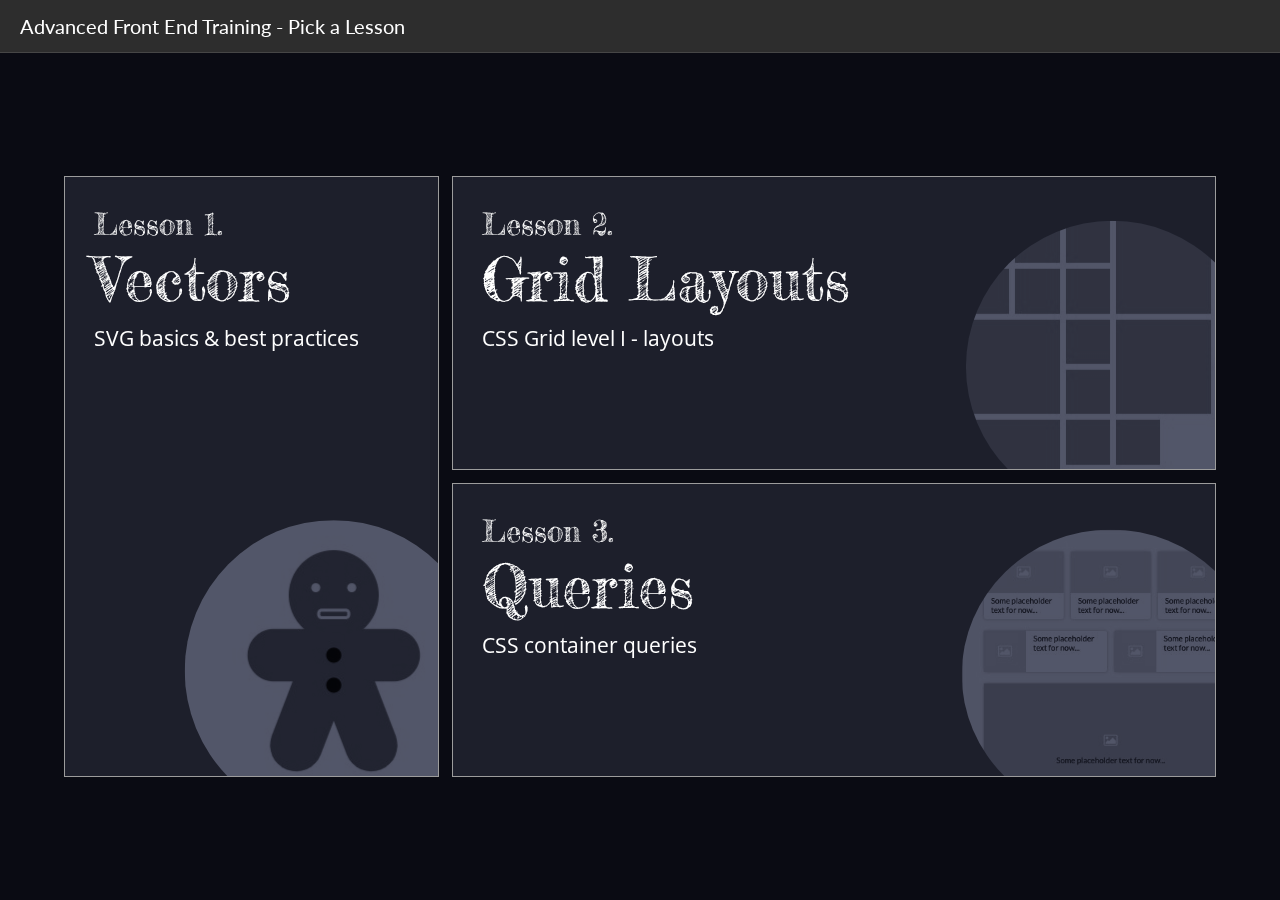
<file: index.html>
<!DOCTYPE html>
<html lang="en">

<head>
    <meta charset="UTF-8">
    <meta http-equiv="X-UA-Compatible" content="IE=edge">
    <meta name="viewport" content="width=device-width, initial-scale=1.0">
    <title>Advanced Front End Training</title>
    <link rel="stylesheet" href="./styles/styles.css">
    <link rel="preconnect" href="https://fonts.googleapis.com">
    <link rel="preconnect" href="https://fonts.gstatic.com" crossorigin>
    <link rel="preconnect" href="https://fonts.googleapis.com">
    <link rel="preconnect" href="https://fonts.gstatic.com" crossorigin>
    <link
        href="https://fonts.googleapis.com/css2?family=Fredericka+the+Great&family=Lato:ital,wght@0,700;1,400&family=Open+Sans:wght@300&display=swap"
        rel="stylesheet">
</head>

<body>
    <h1>Advanced Front End Training - Pick a Lesson</h1>

    <ul class="main-nav">
        <li>
            <a href="./Lesson1/index.html">
                <div class="text-container">
                    <h2>Vectors</h2>
                    <h3>SVG basics & best practices</h3>
                </div>
                <img src="/Lesson1/images/001.jpg" alt="" srcset="">
            </a>
        </li>
        <li>
            <a href="./Lesson2/index.html">
                <div class="text-container">
                    <h2>Grid Layouts</h2>
                    <h3>CSS Grid level I - layouts</h3>
                </div>
                <img src="/Lesson2/images/010.jpg" alt="" srcset="">
            </a>
        </li>
        <li>
            <a href="./Lesson3/index.html">
                <div class="text-container">
                    <h2>Queries</h2>
                    <h3>CSS container queries</h3>
                </div>
                <img src="/Lesson3/images/004.jpg" alt="" srcset="">
            </a>
        </li>
    </ul>

</body>

</html>
</file>
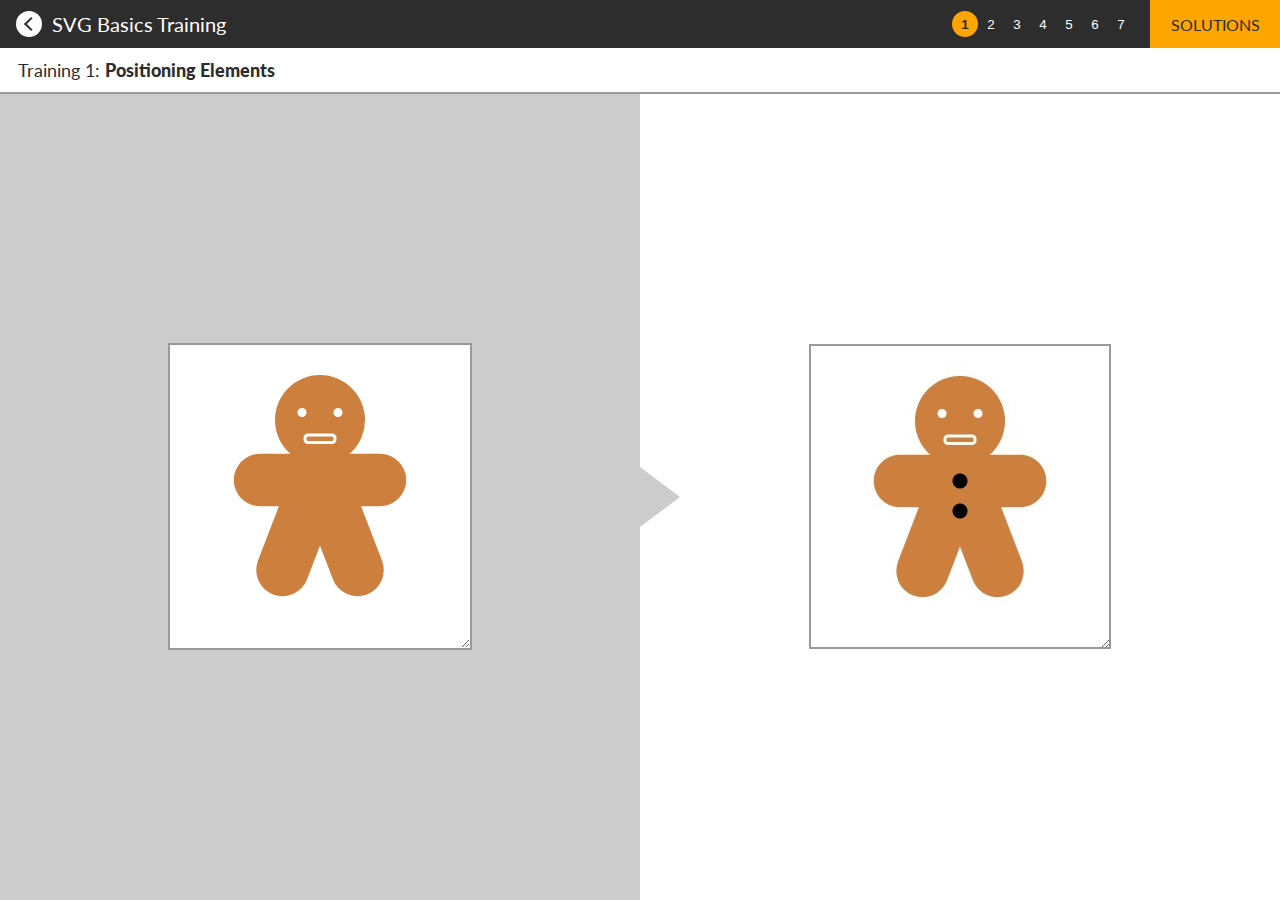
<file: Lesson1/index.html>
<!DOCTYPE html>
<html lang="en">

<head>
    <meta charset="UTF-8">
    <meta http-equiv="X-UA-Compatible" content="IE=edge">
    <meta name="viewport" content="width=device-width, initial-scale=1.0">
    <title>SVG Basics Training</title>
    <link rel="stylesheet" href="../styles/base_styles.css">
    <link rel="stylesheet" href="styles/base_styles.css">
    <link rel="stylesheet" href="styles/training_styles.css">
    <link
        href="https://fonts.googleapis.com/css2?family=Lato:wght@300;400;900&family=EB+Garamond:wght@400;500;600&display=swap"
        rel="stylesheet">
</head>

<body>

    <header class="main-header">

        <a class="btn-back" href="/"></a>

        <h1>SVG Basics Training</h1>

        <nav class="main-nav"></nav>
        <a class="btn-solutions" href="../Solutions/Lesson1/index.html">Solutions</a>
    </header>

    <main class="scroller main-content">

        <div class="training-container">
            <h2>Positioning Elements</h2>

            <div class="training-el">
                <svg class="gingerbread" viewBox="-100 -100 200 200">
                    <g id="gingerbread">
                        <circle class="body" cx="0" cy="-50" r="30" />

                        <circle class="eye" cx="-12" cy="-55" r="3" />
                        <circle class="eye" cx="12" cy="-55" r="3" />
                        <rect class="mouth" x="-10" y="-40" width="20" height="5" rx="2" />

                        <line class="limb" x1="-40" y1="-10" x2="40" y2="-10" />
                        <line class="limb" x1="-25" y1="50" x2="0" y2="-15" />
                        <line class="limb" x1="25" y1="50" x2="0" y2="-15" />

                    </g>
                </svg>
            </div>

            <img src="./images/001.jpg" alt="">
        </div>

        <div class="training-container">
            <h2>Viewbox</h2>

            <div class="training-el">
                <svg class="gingerbread" viewBox="-100 -100 200 200">
                    <use href="#gingerbread" />
                </svg>
            </div>

            <img src="./images/002.jpg" alt="">
        </div>

        <div class="training-container">
            <h2>PreserveAspectRatio</h2>

            <div class="training-el">
                <svg class="gingerbread" preserveAspectRatio="none" viewBox="-100 -100 200 200">
                    <use href="#gingerbread" />
                </svg>
            </div>

            <img src="./images/003.jpg" alt="">
        </div>

        <div class="training-container">
            <h2>SVG Transform</h2>

            <div class="training-el">
                <svg class="gingerbread" viewBox="-100 -100 200 200">
                    <g id="gingerbread">
                        <circle class="body" cx="0" cy="-50" r="30" />

                        <circle class="eye" cx="-12" cy="-55" r="3" />
                        <circle class="eye" cx="12" cy="-55" r="3" />


                        <rect class="mouth" x="-10" y="-40" width="20" height="5" rx="2" />

                        <line class="limb" x1="-40" y1="-10" x2="40" y2="-10" />
                        <line data-limb class="limb" x1="-25" y1="50" x2="0" y2="-15" />
                        <line class="limb" x1="25" y1="50" x2="0" y2="-15" />

                        <circle class="button" cx="0" cy="-10" r="5" />
                        <circle class="button" cx="0" cy="10" r="5" />

                    </g>
                </svg>
            </div>

            <img src="./images/004.jpg" alt="">
        </div>

        <div class="training-container">
            <h2>Animate Path</h2>

            <div class="training-el">
                <svg class="gingerbread" viewBox="0 0 650 600">
                    <path data-spiral
                        d="m600 275c-4.223 79.009-39.281 151.851-96.707 203.293-54.96 49.233-127.807 76.046-203.293 71.707-70.41-4.047-137.692-35.317-185.616-89.384-44.63-50.352-68.7326-116.88-64.384-185.616 4.0685-64.307 33.0541-125.052 82.062-167.938 45.775-40.0565 105.987-61.4196 167.938-57.062 57.424 4.0391 111.918 30.2252 150.26 74.74 35.4 41.099 54.118 94.972 49.74 150.26-4.044 51.078-27.785 99.125-67.417 132.583-36.566 30.868-84.14 46.803-132.583 42.417-44.456-4.025-86.165-25.142-114.905-60.095-26.331-32.023-39.492-73.305-35.095-114.905 4.011-37.945 22.578-73.277 52.773-97.227 27.447-21.77 62.422-32.19 97.227-27.773 31.535 4.002 60.456 20.086 79.55 45.45 17.382 23.093 24.853 51.814 20.45 79.55-4.05 25.514-17.888 47.849-38.128 61.872-18.49 12.81-40.904 17.569-61.872 13.128-18.977-4.019-34.965-15.285-44.194-30.806-8.271-13.91-10.308-30.03-5.806-44.194 4.021-12.65 12.835-22.208 23.483-26.517 9.49-3.839 19.372-3.026 26.517 1.517 6.417 4.081 9.515 10.507 8.839 16.161-0.634 5.305-4.481 8.839-8.839 8.839"
                        fill="none" stroke="#999" stroke-width="2" />
                </svg>
            </div>

            <img src="./images/005.jpg" alt="">
        </div>

        <div class="training-container">
            <h2>Motion Allong Path</h2>

            <div class="training-el">
                <svg class="gingerbread" viewBox="0 0 650 600">
                    <path id="spiral"
                        d="m600 275c-4.223 79.009-39.281 151.851-96.707 203.293-54.96 49.233-127.807 76.046-203.293 71.707-70.41-4.047-137.692-35.317-185.616-89.384-44.63-50.352-68.7326-116.88-64.384-185.616 4.0685-64.307 33.0541-125.052 82.062-167.938 45.775-40.0565 105.987-61.4196 167.938-57.062 57.424 4.0391 111.918 30.2252 150.26 74.74 35.4 41.099 54.118 94.972 49.74 150.26-4.044 51.078-27.785 99.125-67.417 132.583-36.566 30.868-84.14 46.803-132.583 42.417-44.456-4.025-86.165-25.142-114.905-60.095-26.331-32.023-39.492-73.305-35.095-114.905 4.011-37.945 22.578-73.277 52.773-97.227 27.447-21.77 62.422-32.19 97.227-27.773 31.535 4.002 60.456 20.086 79.55 45.45 17.382 23.093 24.853 51.814 20.45 79.55-4.05 25.514-17.888 47.849-38.128 61.872-18.49 12.81-40.904 17.569-61.872 13.128-18.977-4.019-34.965-15.285-44.194-30.806-8.271-13.91-10.308-30.03-5.806-44.194 4.021-12.65 12.835-22.208 23.483-26.517 9.49-3.839 19.372-3.026 26.517 1.517 6.417 4.081 9.515 10.507 8.839 16.161-0.634 5.305-4.481 8.839-8.839 8.839"
                        fill="none" stroke="#999" stroke-width="2" />
                    <use href="#gingerbread" data-ginger="1" />
                    <use href="#gingerbread" data-ginger="2" />
                    <use href="#gingerbread" data-ginger="3" />
                </svg>
            </div>

            <img src="./images/006.jpg" alt="">
        </div>

        <div class="training-container">
            <h2>SVG Morph</h2>

            <div class="training-el">
                <svg viewBox="0 0 194.6 185.1">
                    <polygon id="shape" fill="#cd803d"
                        points="97.3,0 127.4,60.9 194.6,70.7 145.9,118.1 157.4,185.1 97.3,153.5 37.2,185.1 48.6,118.1 0,70.7 67.2,60.9">
                    </polygon>
                    <polygon id="shape" fill="#cd803d" style="mix-blend-mode: multiply; opacity: 0.6;"
                        points="110,58.2 147.3,0 192.1,29 141.7,105.1 118.7,139.8 88.8,185.1 46.1,156.5 0,125 23.5,86.6 71.1,116.7">
                    </polygon>
                </svg>
            </div>

            <img src="./images/007.jpg" alt="">
        </div>

    </main>

    <script src="../scripts/main.js"></script>

</body>

</html>
</file>
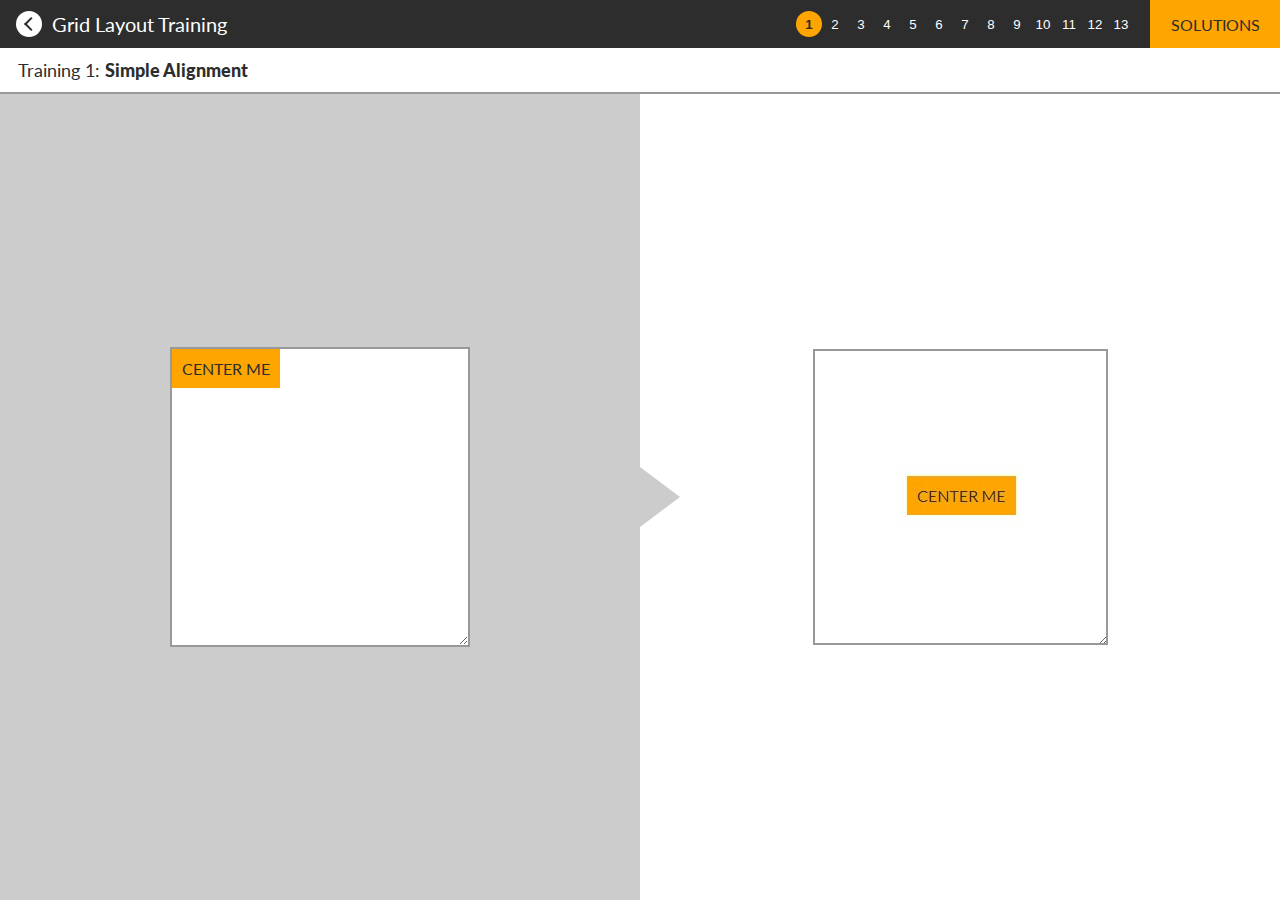
<file: Lesson2/index.html>
<!DOCTYPE html>
<html lang="en">

<head>
    <meta charset="UTF-8">
    <meta http-equiv="X-UA-Compatible" content="IE=edge">
    <meta name="viewport" content="width=device-width, initial-scale=1.0">
    <title>Grid Layout Training</title>
    <link rel="stylesheet" href="../styles/base_styles.css">
    <link rel="stylesheet" href="./styles/base_styles.css">
    <link rel="stylesheet" href="styles/training_styles.css">
    <link
        href="https://fonts.googleapis.com/css2?family=Lato:wght@300;400;900&family=EB+Garamond:wght@400;500;600&display=swap"
        rel="stylesheet">
</head>

<body>

    <header class="main-header">

        <a class="btn-back" href="/"></a>

        <h1>Grid Layout Training</h1>

        <nav class="main-nav"></nav>
        <a class="btn-solutions" href="../Solutions/Lesson2/index.html">Solutions</a>

    </header>

    <main class="scroller main-content">

        <div class="training-container">
            <h2>Simple Alignment</h2>

            <div class="training-el">
                <span>center me</span>
            </div>

            <img src="./images/001.jpg" alt="">
        </div>

        <div class="training-container">
            <h2>Horizontal 1D</h2>

            <div class="training-el">
                <span>1</span>
                <span>2</span>
                <span>3</span>
            </div>

            <img src="./images/003.jpg" alt="">
        </div>

        <div class="training-container">
            <h2>Vertical 1D</h2>

            <div class="training-el">
                <header>Header</header>
                <main>Main</main>
                <footer>Footer</footer>
            </div>

            <img src="./images/004.jpg" alt="">
        </div>

        <div class="training-container">
            <h2>Overlays</h2>

            <div class="training-el">
                <span>1</span>
                <span>2</span>
                <span>3</span>
            </div>

            <img src="./images/002.jpg" alt="">
        </div>

        <div class="training-container">
            <h2>Masonry Horizontal</h2>

            <div class="training-el masonry horizontal">
                <span></span>
                <span></span>
                <span></span>
                <span></span>
                <span></span>
                <span></span>
                <span></span>
                <span></span>
                <span></span>
                <span></span>
            </div>

            <img src="./images/005.jpg" alt="">
        </div>

        <div class="training-container">
            <h2>Masonry Vertical</h2>

            <div class="training-el masonry vertical">
                <span></span>
                <span></span>
                <span></span>
                <span></span>
                <span></span>
                <span></span>
                <span></span>
                <span></span>
                <span></span>
                <span></span>
            </div>

            <img src="./images/006.jpg" alt="">
        </div>

        <div class="training-container">
            <h2>2D - Template Areas</h2>

            <div class="training-el">
                <header>Header</header>
                <aside>Aside</aside>
                <main>Main</main>
                <footer>Footer</footer>
            </div>

            <img src="./images/007.jpg" alt="">
        </div>

        <div class="training-container">
            <h2>2D - Areas + Overlay</h2>

            <div class="training-el">
                <img src="./images/bg.jpg" alt="">
                <header>Header</header>
                <aside>Aside</aside>
                <main>Main</main>
                <footer>Footer</footer>
            </div>

            <img src="./images/008.jpg" alt="">
        </div>

        <div class="training-container">
            <h2>2D - Template Areas + Overlay</h2>

            <div class="training-el">
                <img src="./images/bg.jpg" alt="">
                <header>Header</header>
                <aside>Aside</aside>
                <main>Main</main>
                <footer>Footer</footer>
            </div>

            <img src="./images/009.jpg" alt="">
        </div>

        <div class="training-container">
            <h2>2D - Implicit Grid</h2>

            <div class="training-el">
                <span></span>
                <span></span>
                <span></span>
                <span></span>
                <span></span>
                <span></span>
                <span></span>
                <span></span>
                <span></span>
                <span></span>
                <span></span>
                <span></span>
                <span></span>
                <span></span>
                <span></span>
                <span></span>
                <span></span>
                <span></span>
            </div>

            <img src="./images/010.jpg" alt="">
        </div>


        <div class="training-container">
            <h2>Responsive template</h2>

            <div class="training-el main-layout">
                <header class="dark">Header
                    <small>(max-width 300px)</small>
                </header>
                <main class="dark">Main
                    <small>(max-width 300px)</small>
                </main>
                <section class="dark main-layout full">
                    <form>
                        <label>Form</label> <br>
                        <input type="email" name="" id=""> <br>
                        <small>(full width)</small>
                    </form>
                </section>
                <footer class="dark">Footer
                    <small>(max-width 300px)</small>
                </footer>
            </div>

            <img src="./images/011.jpg" alt="">
        </div>

        <div class="training-container">
            <h2>Fluid template</h2>

            <div class="training-el main-layout">
                <header class="dark">Header</header>
                <main class="dark">Main</main>
                <aside class="dark">
                    Aside <br>
                    <small class="small-text">
                        width: 1/3 <br>
                        min-width: 100px
                    </small>
                </aside>
                <footer class="dark">Footer</footer>
            </div>

            <img src="./images/012.jpg" alt="">
        </div>

        <div class="training-container">
            <h2>Bonus Training - subgrid table</h2>

            <div class="training-el table">
                <header>
                    <span>auto</span>
                    <span>auto</span>
                    <span>auto</span>
                </header>
                <main>
                    <div>
                        <span></span>
                        <span>some text</span>
                        <span></span>
                    </div>
                    <div>
                        <span>short</span>
                        <span></span>
                        <span></span>
                    </div>
                    <div>
                        <span></span>
                        <span></span>
                        <span>very long text</span>
                    </div>
                </main>
            </div>

            <img src="./images/013.jpg" alt="">
        </div>

    </main>

    <script src="../scripts/main.js"></script>

</body>

</html>
</file>
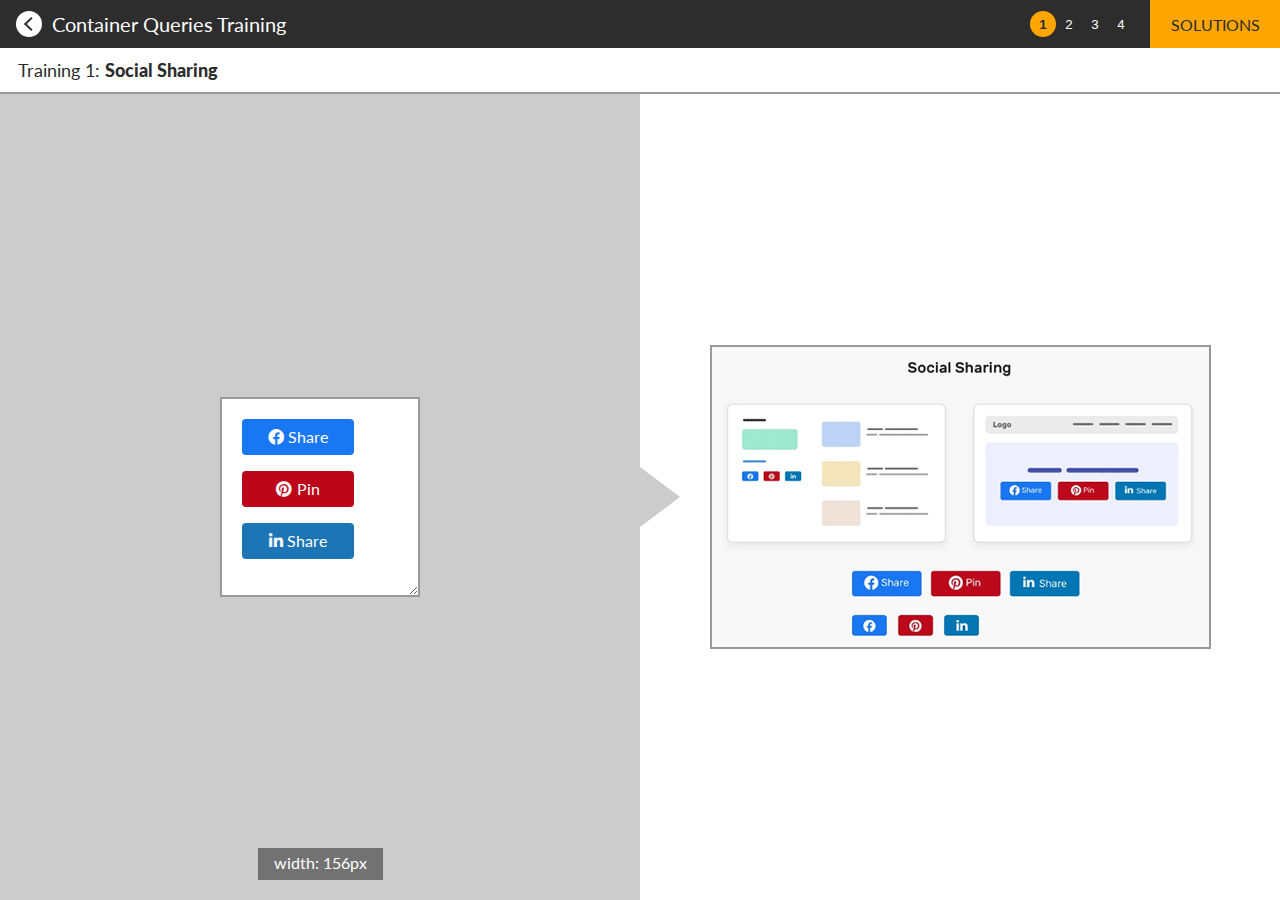
<file: Lesson3/index.html>
<!DOCTYPE html>
<html lang="en">

<head>
    <meta charset="UTF-8">
    <meta http-equiv="X-UA-Compatible" content="IE=edge">
    <meta name="viewport" content="width=device-width, initial-scale=1.0">
    <title>Container Queries Training</title>
    <link rel="stylesheet" href="../styles/base_styles.css">
    <link rel="stylesheet" href="./styles/base_styles.css">
    <link rel="stylesheet" href="styles/training_styles.css">
    <link
        href="https://fonts.googleapis.com/css2?family=Lato:wght@300;400;900&family=EB+Garamond:wght@400;500;600&display=swap"
        rel="stylesheet">
    <link rel="stylesheet" href="https://cdnjs.cloudflare.com/ajax/libs/font-awesome/4.7.0/css/font-awesome.min.css">
</head>

<body>

    <header class="main-header">

        <a class="btn-back" href="/"></a>

        <h1>Container Queries Training</h1>

        <nav class="main-nav"></nav>
        <a class="btn-solutions" href="../Solutions/Lesson3/index.html">Solutions</a>

    </header>

    <main class="scroller main-content">

        <div class="training-container t-social">
            <h2>Social Sharing</h2>

            <div class="training-el">
                <div class="container">
                    <span class="faa facebook"><span>Share</span></span>
                    <span class="faa pintrest"><span>Pin</span></span>
                    <span class="faa linkedin"><span>Share</span></span>
                </div>
            </div>

            <span class="width-label"></span>
            <img src="./images/001.jpg" alt="">
        </div>

        <div class="training-container t-pager">
            <h2>Pager</h2>

            <div class="training-el">
                <div class="container">
                    <div class="pager-container">
                        <button>Previous</button>
                        <span>1</span>
                        <span>2</span>
                        <span>3</span>
                        <span>4</span>
                        <span>5</span>
                        <span>6</span>
                        <button>Next</button>
                    </div>
                </div>
            </div>
            <span class="width-label"></span>
            <img src="./images/002.jpg" alt="">
        </div>

        <div class="training-container t-search">
            <h2>Search Input</h2>

            <div class="training-el">
                <div class="container">
                    <form class="t-search-container">
                        <i class="fa fa-search fa-flip-horizontal"></i>
                        <input type="search" name="" id="" placeholder="What are you looking for?" />
                        <button type="submit"><i
                                class="fa fa-search fa-flip-horizontal"></i><span>Search</span></button>
                    </form>
                </div>
            </div>
            <span class="width-label"></span>
            <img src="./images/003.jpg" alt="">
        </div>

        <div class="training-container t-grid">
            <h2>Grid Elements</h2>

            <div class="training-el">
                <div class="t-grid-container">

                    <div class="container">
                        <div class="card">
                            <div class="card-image fa fa-image"></div>
                            <p class="card-text">Some placeholder text for now...</p>
                        </div>
                    </div>

                    <div class="container">
                        <div class="card">
                            <div class="card-image fa fa-image"></div>
                            <p class="card-text">Some placeholder text for now...</p>
                        </div>
                    </div>

                    <div class="container">
                        <div class="card">
                            <div class="card-image fa fa-image"></div>
                            <p class="card-text">Some placeholder text for now...</p>
                        </div>
                    </div>

                    <div class="container">
                        <div class="card">
                            <div class="card-image fa fa-image"></div>
                            <p class="card-text">Some placeholder text for now...</p>
                        </div>
                    </div>

                    <div class="container">
                        <div class="card">
                            <div class="card-image fa fa-image"></div>
                            <p class="card-text">Some placeholder text for now...</p>
                        </div>
                    </div>

                    <div class="container">
                        <div class="card">
                            <div class="card-image fa fa-image"></div>
                            <p class="card-text">Some placeholder text for now...</p>
                        </div>
                    </div>

                </div>
            </div>
            <img src="./images/004.jpg" alt="">
        </div>

    </main>

    <script src="../scripts/main.js"></script>

</body>

</html>
</file>
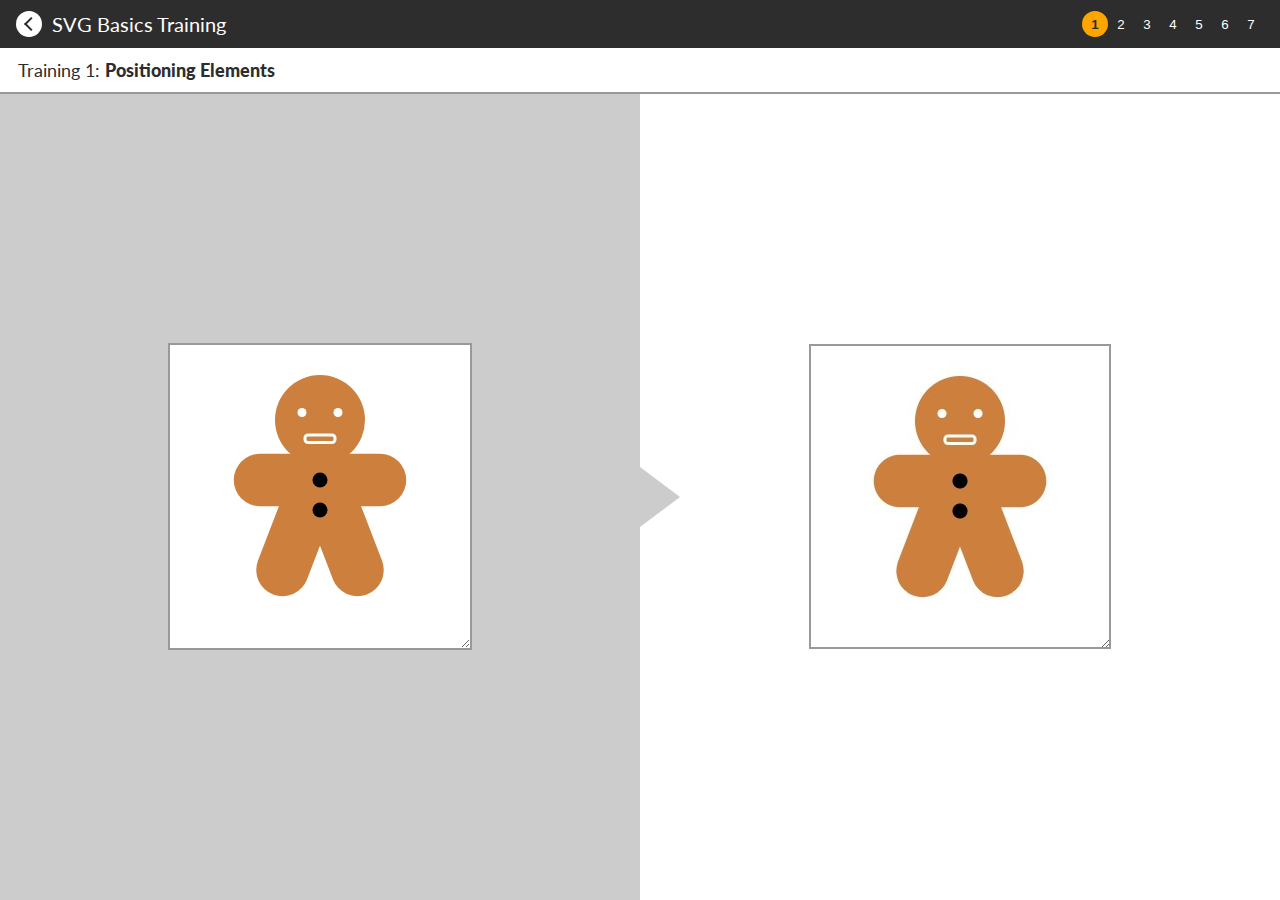
<file: Solutions/Lesson1/index.html>
<!DOCTYPE html>
<html lang="en">

<head>
    <meta charset="UTF-8">
    <meta http-equiv="X-UA-Compatible" content="IE=edge">
    <meta name="viewport" content="width=device-width, initial-scale=1.0">
    <title>SVG Basics Training</title>
    <link rel="stylesheet" href="../../styles/base_styles.css">
    <link rel="stylesheet" href="styles/base_styles.css">
    <link rel="stylesheet" href="styles/training_styles.css">
    <link
        href="https://fonts.googleapis.com/css2?family=Lato:wght@300;400;900&family=EB+Garamond:wght@400;500;600&display=swap"
        rel="stylesheet">
</head>

<body>

    <header class="main-header">

        <a class="btn-back" href="/"></a>

        <h1>SVG Basics Training</h1>

        <nav class="main-nav"></nav>

    </header>

    <main class="scroller main-content">

        <div class="training-container">
            <h2>Positioning Elements</h2>

            <div class="training-el">
                <svg class="gingerbread" viewBox="-100 -100 200 200">
                    <g id="gingerbread">
                        <circle class="body" cx="0" cy="-50" r="30" />

                        <circle class="eye" cx="-12" cy="-55" r="3" />
                        <circle class="eye" cx="12" cy="-55" r="3" />


                        <rect class="mouth" x="-10" y="-40" width="20" height="5" rx="2" />

                        <line class="limb" x1="-40" y1="-10" x2="40" y2="-10" />
                        <line class="limb" x1="-25" y1="50" x2="0" y2="-15" />
                        <line class="limb" x1="25" y1="50" x2="0" y2="-15" />

                        <circle class="button" cx="0" cy="-10" r="5" />
                        <circle class="button" cx="0" cy="10" r="5" />

                    </g>
                </svg>
            </div>

            <img src="./images/001.jpg" alt="">
        </div>

        <div class="training-container">
            <h2>Viewbox</h2>

            <div class="training-el">
                <svg class="gingerbread" viewBox="0 -100 100 100">
                    <use href="#gingerbread" />
                </svg>
            </div>

            <img src="./images/002.jpg" alt="">
        </div>

        <div class="training-container">
            <h2>PreserveAspectRatio</h2>

            <div class="training-el">
                <svg class="gingerbread" preserveAspectRatio="xMaxYMid slice" viewBox="-100 -100 200 200">
                    <use href="#gingerbread" />
                </svg>
            </div>

            <img src="./images/003.jpg" alt="">
        </div>

        <div class="training-container">
            <h2>SVG Transform</h2>

            <div class="training-el">
                <svg class="gingerbread" viewBox="-100 -100 200 200">
                    <g id="gingerbread">
                        <circle class="body" cx="0" cy="-50" r="30" />

                        <circle class="eye" cx="-12" cy="-55" r="3" />
                        <circle class="eye" cx="12" cy="-55" r="3" />


                        <rect class="mouth" x="-10" y="-40" width="20" height="5" rx="2" />

                        <line class="limb" x1="-40" y1="-10" x2="40" y2="-10" />
                        <line data-limb class="limb" x1="-25" y1="50" x2="0" y2="-15" />
                        <line class="limb" x1="25" y1="50" x2="0" y2="-15" />

                        <circle class="button" cx="0" cy="-10" r="5" />
                        <circle class="button" cx="0" cy="10" r="5" />

                    </g>
                </svg>
            </div>

            <img src="./images/004.jpg" alt="">
        </div>

        <div class="training-container">
            <h2>Animate Path</h2>

            <div class="training-el">
                <svg class="gingerbread" viewBox="0 0 650 600">
                    <path data-spiral
                        d="m600 275c-4.223 79.009-39.281 151.851-96.707 203.293-54.96 49.233-127.807 76.046-203.293 71.707-70.41-4.047-137.692-35.317-185.616-89.384-44.63-50.352-68.7326-116.88-64.384-185.616 4.0685-64.307 33.0541-125.052 82.062-167.938 45.775-40.0565 105.987-61.4196 167.938-57.062 57.424 4.0391 111.918 30.2252 150.26 74.74 35.4 41.099 54.118 94.972 49.74 150.26-4.044 51.078-27.785 99.125-67.417 132.583-36.566 30.868-84.14 46.803-132.583 42.417-44.456-4.025-86.165-25.142-114.905-60.095-26.331-32.023-39.492-73.305-35.095-114.905 4.011-37.945 22.578-73.277 52.773-97.227 27.447-21.77 62.422-32.19 97.227-27.773 31.535 4.002 60.456 20.086 79.55 45.45 17.382 23.093 24.853 51.814 20.45 79.55-4.05 25.514-17.888 47.849-38.128 61.872-18.49 12.81-40.904 17.569-61.872 13.128-18.977-4.019-34.965-15.285-44.194-30.806-8.271-13.91-10.308-30.03-5.806-44.194 4.021-12.65 12.835-22.208 23.483-26.517 9.49-3.839 19.372-3.026 26.517 1.517 6.417 4.081 9.515 10.507 8.839 16.161-0.634 5.305-4.481 8.839-8.839 8.839"
                        fill="none" stroke="#999" stroke-width="2" />
                </svg>
            </div>

            <img src="./images/005.jpg" alt="">
        </div>

        <div class="training-container">
            <h2>Motion Allong Path</h2>

            <div class="training-el">
                <svg class="gingerbread" viewBox="0 0 650 600">
                    <path id="spiral"
                        d="m600 275c-4.223 79.009-39.281 151.851-96.707 203.293-54.96 49.233-127.807 76.046-203.293 71.707-70.41-4.047-137.692-35.317-185.616-89.384-44.63-50.352-68.7326-116.88-64.384-185.616 4.0685-64.307 33.0541-125.052 82.062-167.938 45.775-40.0565 105.987-61.4196 167.938-57.062 57.424 4.0391 111.918 30.2252 150.26 74.74 35.4 41.099 54.118 94.972 49.74 150.26-4.044 51.078-27.785 99.125-67.417 132.583-36.566 30.868-84.14 46.803-132.583 42.417-44.456-4.025-86.165-25.142-114.905-60.095-26.331-32.023-39.492-73.305-35.095-114.905 4.011-37.945 22.578-73.277 52.773-97.227 27.447-21.77 62.422-32.19 97.227-27.773 31.535 4.002 60.456 20.086 79.55 45.45 17.382 23.093 24.853 51.814 20.45 79.55-4.05 25.514-17.888 47.849-38.128 61.872-18.49 12.81-40.904 17.569-61.872 13.128-18.977-4.019-34.965-15.285-44.194-30.806-8.271-13.91-10.308-30.03-5.806-44.194 4.021-12.65 12.835-22.208 23.483-26.517 9.49-3.839 19.372-3.026 26.517 1.517 6.417 4.081 9.515 10.507 8.839 16.161-0.634 5.305-4.481 8.839-8.839 8.839"
                        fill="none" stroke="#999" stroke-width="2" />
                    <use href="#gingerbread" data-ginger="1" />
                    <use href="#gingerbread" data-ginger="2" />
                    <use href="#gingerbread" data-ginger="3" />
                </svg>
            </div>

            <img src="./images/006.jpg" alt="">
        </div>

        <div class="training-container">
            <h2>SVG Morph</h2>

            <div class="training-el">
                <svg viewBox="0 0 194.6 185.1">
                    <polygon id="shape" fill="#cd803d"
                        points="97.3,0 127.4,60.9 194.6,70.7 145.9,118.1 157.4,185.1 97.3,153.5 37.2,185.1 48.6,118.1 0,70.7 67.2,60.9">
                        <animate begin="shape.mouseenter" fill="freeze" attributeName="points" dur="500ms"
                            to="110,58.2 147.3,0 192.1,29 141.7,105.1 118.7,139.8 88.8,185.1 46.1,156.5 0,125 23.5,86.6 71.1,116.7" />
                        <animate begin="shape.mouseleave" fill="freeze" attributeName="points" dur="500ms"
                            to="97.3,0 127.4,60.9 194.6,70.7 145.9,118.1 157.4,185.1 97.3,153.5 37.2,185.1 48.6,118.1 0,70.7 67.2,60.9" />
                    </polygon>
                </svg>
            </div>

            <img src="./images/007.jpg" alt="">
        </div>

    </main>

    <script src="../../scripts/main.js"></script>

</body>

</html>
</file>
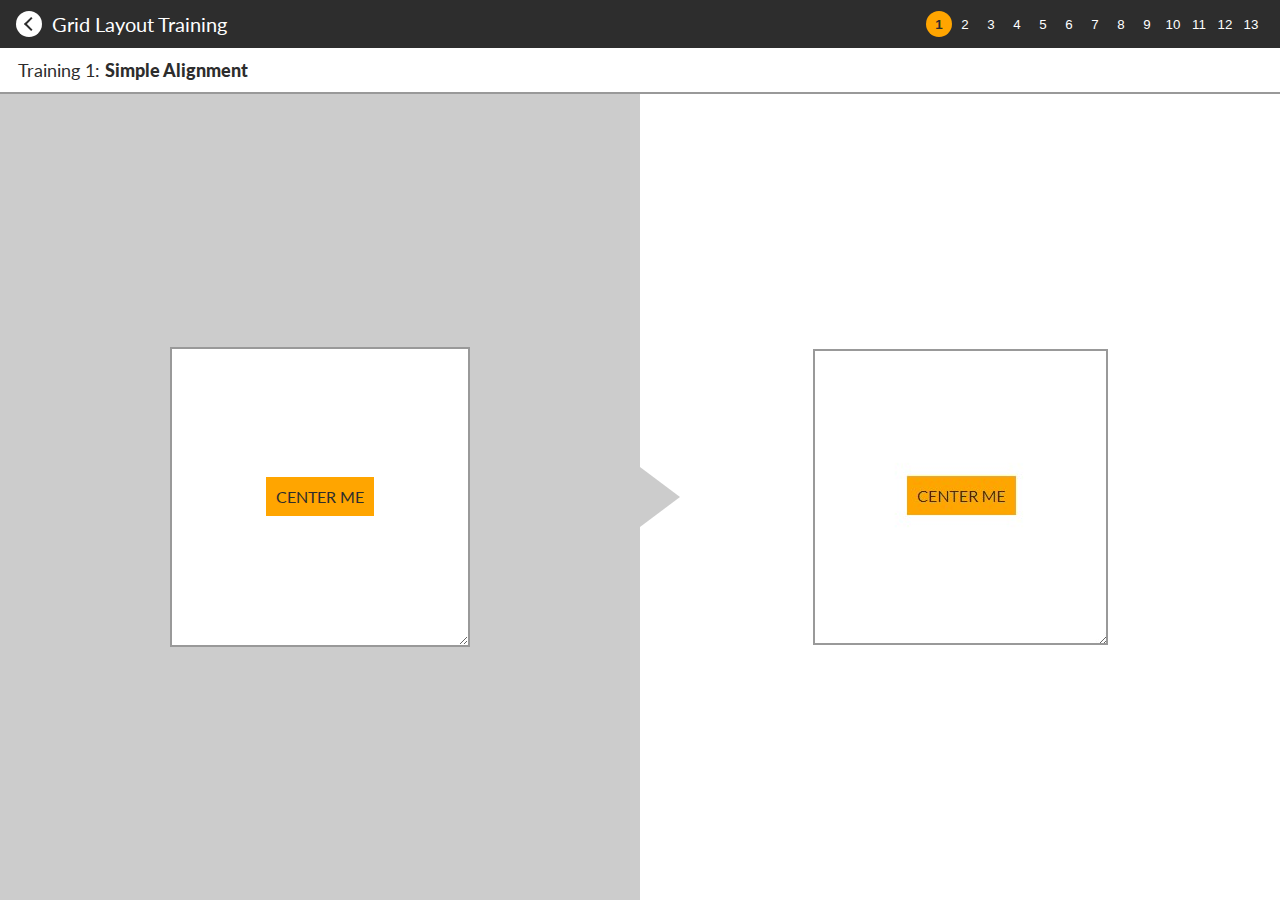
<file: Solutions/Lesson2/index.html>
<!DOCTYPE html>
<html lang="en">

<head>
    <meta charset="UTF-8">
    <meta http-equiv="X-UA-Compatible" content="IE=edge">
    <meta name="viewport" content="width=device-width, initial-scale=1.0">
    <title>Grid Layout Training</title>
    <link rel="stylesheet" href="../../styles/base_styles.css">
    <link rel="stylesheet" href="./styles/base_styles.css">
    <link rel="stylesheet" href="./styles/training_styles.css">
    <link
        href="https://fonts.googleapis.com/css2?family=Lato:wght@300;400;900&family=EB+Garamond:wght@400;500;600&display=swap"
        rel="stylesheet">
</head>

<body>

    <header class="main-header">

        <a class="btn-back" href="/"></a>

        <h1>Grid Layout Training</h1>

        <nav class="main-nav"></nav>

    </header>

    <main class="scroller main-content">

        <div class="training-container">
            <h2>Simple Alignment</h2>

            <div class="training-el">
                <span>center me</span>
            </div>

            <img src="./images/001.jpg" alt="">
        </div>

        <div class="training-container">
            <h2>Horizontal 1D</h2>

            <div class="training-el">
                <span>1</span>
                <span>2</span>
                <span>3</span>
            </div>

            <img src="./images/003.jpg" alt="">
        </div>

        <div class="training-container">
            <h2>Vertical 1D</h2>

            <div class="training-el">
                <header>Header</header>
                <main>Main</main>
                <footer>Footer</footer>
            </div>

            <img src="./images/004.jpg" alt="">
        </div>

        <div class="training-container">
            <h2>Overlays</h2>

            <div class="training-el">
                <span>1</span>
                <span>2</span>
                <span>3</span>
            </div>

            <img src="./images/002.jpg" alt="">
        </div>

        <div class="training-container">
            <h2>Masonry Horizontal</h2>

            <div class="training-el masonry horizontal">
                <span></span>
                <span></span>
                <span></span>
                <span></span>
                <span></span>
                <span></span>
                <span></span>
                <span></span>
                <span></span>
                <span></span>
            </div>

            <img src="./images/005.jpg" alt="">
        </div>

        <div class="training-container">
            <h2>Masonry Vertical</h2>

            <div class="training-el masonry vertical">
                <span></span>
                <span></span>
                <span></span>
                <span></span>
                <span></span>
                <span></span>
                <span></span>
                <span></span>
                <span></span>
                <span></span>
            </div>

            <img src="./images/006.jpg" alt="">
        </div>

        <div class="training-container">
            <h2>2D - Template Areas</h2>

            <div class="training-el">
                <header>Header</header>
                <aside>Aside</aside>
                <main>Main</main>
                <footer>Footer</footer>
            </div>

            <img src="./images/007.jpg" alt="">
        </div>

        <div class="training-container">
            <h2>2D - Areas + Overlay</h2>

            <div class="training-el">
                <img src="./images/bg.jpg" alt="">
                <header>Header</header>
                <aside>Aside</aside>
                <main>Main</main>
                <footer>Footer</footer>
            </div>

            <img src="./images/008.jpg" alt="">
        </div>

        <div class="training-container">
            <h2>2D - Template Areas + Overlay</h2>

            <div class="training-el">
                <img src="./images/bg.jpg" alt="">
                <header>Header</header>
                <aside>Aside</aside>
                <main>Main</main>
                <footer>Footer</footer>
            </div>

            <img src="./images/009.jpg" alt="">
        </div>

        <div class="training-container">
            <h2>2D - Implicit Grid</h2>

            <div class="training-el">
                <span></span>
                <span></span>
                <span></span>
                <span></span>
                <span></span>
                <span></span>
                <span></span>
                <span></span>
                <span></span>
                <span></span>
                <span></span>
                <span></span>
                <span></span>
                <span></span>
                <span></span>
                <span></span>
                <span></span>
                <span></span>
            </div>

            <img src="./images/010.jpg" alt="">
        </div>

        <div class="training-container">
            <h2>Responsive template</h2>

            <div class="training-el main-layout">
                <header class="dark">Header
                    <small>(max-width 300px)</small>
                </header>
                <main class="dark">Main
                    <small>(max-width 300px)</small>
                </main>
                <section class="dark main-layout full">
                    <form>
                        <label>Form</label> <br>
                        <input type="email" name="" id=""> <br>
                        <small>(full width)</small>
                    </form>
                </section>
                <footer class="dark">Footer
                    <small>(max-width 300px)</small>
                </footer>
            </div>

            <img src="./images/011.jpg" alt="">
        </div>

        <div class="training-container">
            <h2>Fluid template</h2>

            <div class="training-el main-layout">
                <header class="dark">Header</header>
                <main class="dark">Main</main>
                <aside class="dark">
                    Aside <br>
                    <small class="small-text">
                        width: 1/3 <br>
                        min-width: 100px
                    </small>
                </aside>
                <footer class="dark">Footer</footer>
            </div>

            <img src="./images/012.jpg" alt="">
        </div>

        <div class="training-container">
            <h2>Bonus Training - subgrid table</h2>

            <div class="training-el table">
                <header>
                    <span>auto</span>
                    <span>auto</span>
                    <span>auto</span>
                </header>
                <main>
                    <div>
                        <span></span>
                        <span>some text</span>
                        <span></span>
                    </div>
                    <div>
                        <span>short</span>
                        <span></span>
                        <span></span>
                    </div>
                    <div>
                        <span></span>
                        <span></span>
                        <span>very long text</span>
                    </div>
                </main>
            </div>

            <img src="./images/013.jpg" alt="">
        </div>

    </main>

    <script src="../../scripts/main.js"></script>

</body>

</html>
</file>
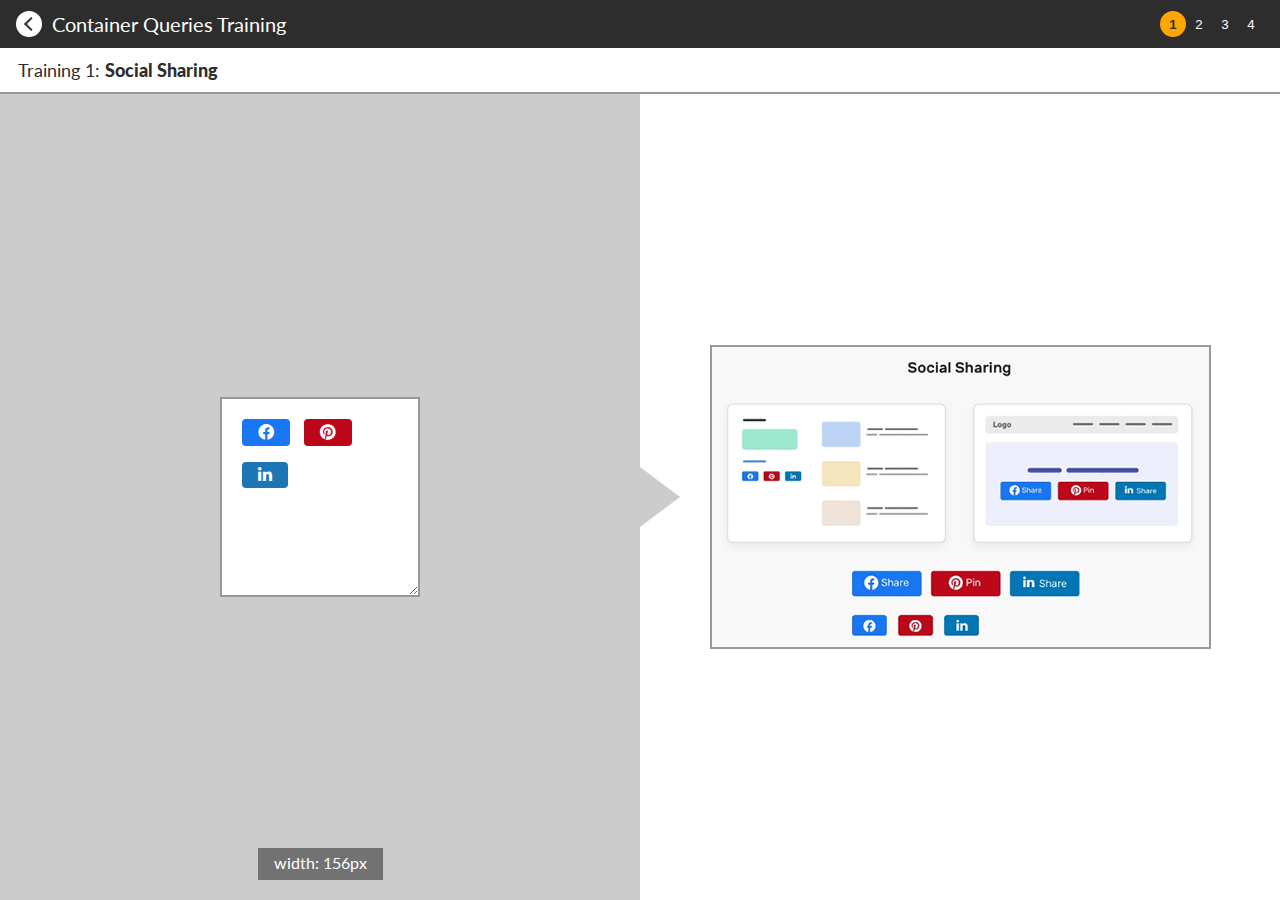
<file: Solutions/Lesson3/index.html>
<!DOCTYPE html>
<html lang="en">

<head>
    <meta charset="UTF-8">
    <meta http-equiv="X-UA-Compatible" content="IE=edge">
    <meta name="viewport" content="width=device-width, initial-scale=1.0">
    <title>Container Queries Training</title>
    <link rel="stylesheet" href="../../styles/base_styles.css">
    <link rel="stylesheet" href="./styles/base_styles.css">
    <link rel="stylesheet" href="styles/training_styles.css">
    <link
        href="https://fonts.googleapis.com/css2?family=Lato:wght@300;400;900&family=EB+Garamond:wght@400;500;600&display=swap"
        rel="stylesheet">
    <link rel="stylesheet" href="https://cdnjs.cloudflare.com/ajax/libs/font-awesome/4.7.0/css/font-awesome.min.css">
</head>

<body>

    <header class="main-header">

        <a class="btn-back" href="/"></a>

        <h1>Container Queries Training</h1>

        <nav class="main-nav"></nav>

    </header>

    <main class="scroller main-content">

        <div class="training-container t-social">
            <h2>Social Sharing</h2>

            <div class="training-el">
                <div class="container">
                    <span class="faa facebook"><span>Share</span></span>
                    <span class="faa pintrest"><span>Pin</span></span>
                    <span class="faa linkedin"><span>Share</span></span>
                </div>
            </div>

            <span class="width-label"></span>
            <img src="./images/001.jpg" alt="">
        </div>

        <div class="training-container t-pager">
            <h2>Pager</h2>

            <div class="training-el">
                <div class="container">
                    <div class="pager-container">
                        <button>Previous</button>
                        <span>1</span>
                        <span>2</span>
                        <span>3</span>
                        <span>4</span>
                        <span>5</span>
                        <span>6</span>
                        <button>Next</button>
                    </div>
                </div>
            </div>
            <span class="width-label"></span>
            <img src="./images/002.jpg" alt="">
        </div>

        <div class="training-container t-search">
            <h2>Search Input</h2>

            <div class="training-el">
                <div class="container">
                    <form class="t-search-container">
                        <i class="fa fa-search fa-flip-horizontal"></i>
                        <input type="search" name="" id="" placeholder="What are you looking for?" />
                        <button type="submit"><i
                                class="fa fa-search fa-flip-horizontal"></i><span>Search</span></button>
                    </form>
                </div>
            </div>
            <span class="width-label"></span>
            <img src="./images/003.jpg" alt="">
        </div>

        <div class="training-container t-grid">
            <h2>Grid Elements</h2>

            <div class="training-el">
                <div class="t-grid-container">

                    <div class="container">
                        <div class="card">
                            <div class="card-image fa fa-image"></div>
                            <p class="card-text">Some placeholder text for now...</p>
                        </div>
                    </div>

                    <div class="container">
                        <div class="card">
                            <div class="card-image fa fa-image"></div>
                            <p class="card-text">Some placeholder text for now...</p>
                        </div>
                    </div>

                    <div class="container">
                        <div class="card">
                            <div class="card-image fa fa-image"></div>
                            <p class="card-text">Some placeholder text for now...</p>
                        </div>
                    </div>

                    <div class="container">
                        <div class="card">
                            <div class="card-image fa fa-image"></div>
                            <p class="card-text">Some placeholder text for now...</p>
                        </div>
                    </div>

                    <div class="container">
                        <div class="card">
                            <div class="card-image fa fa-image"></div>
                            <p class="card-text">Some placeholder text for now...</p>
                        </div>
                    </div>

                    <div class="container">
                        <div class="card">
                            <div class="card-image fa fa-image"></div>
                            <p class="card-text">Some placeholder text for now...</p>
                        </div>
                    </div>

                </div>
            </div>
            <img src="./images/004.jpg" alt="">
        </div>

    </main>

    <script src="../../scripts/main.js"></script>

</body>

</html>
</file>
<file: styles/styles.css>
:root {
    --clr-6: #fff;
    --clr-5: #9c9c9c;
    --clr-4: #464646;
    --clr-3: #2f3455;
    --clr-2: #2d2d2d;
    --clr-1: #1d1f2b;
    --clr-base: #0a0b13;
}

body {
    display: grid;
    grid-template-rows: auto 1fr;
    height: 100vh;
    margin: 0;
    font-family: Lato, helvetica, arial, sans-serif;
    overflow: hidden;
    counter-reset: links;
    background-color: var(--clr-base);
    color: var(--clr-6);
}

h1 {
    background-color: var(--clr-2);
    padding: 0.7em 1em;
    margin: 0;
    font-weight: 400;
    font-size: 20px;
    border-block-end: 1px solid var(--clr-4);
}

.text-container {
    padding: 1.8rem;
}

h2 {
    z-index: 1;
    align-self: start;
    justify-self: stretch;
    margin: 0;
    font-family: 'Fredericka the Great', cursive;
    font-weight: 400;
    font-size: 60px;
}

h2::before {
    counter-increment: links;
    content: "Lesson " counter(links) ". ";
    display: block;
    font-size: 30px;
}

h3 {
    font-weight: 400;
    font-size: 21px;
    font-family: 'Open Sans', sans-serif;
    margin: 0.4em 0 0;
}

a {
    text-decoration: none;
    color: var(--clr-6);
}

.main-nav {
    display: grid;
    max-width: 1200px;
    width: 90%;
    max-height: 90%;
    gap: 1vw;
    grid-template-columns: repeat(3, 1fr);
    grid-template-rows: repeat(2, 1fr);
    align-self: center;
    justify-self: center;
    margin: 0;
    padding: 0;
    list-style-type: none;

    grid-template-areas:
        'L1 L2 L2'
        'L1 L3 L3';
}

.main-nav>* {
    border: 1px solid var(--clr-5);
    overflow: hidden;
}

.main-nav>*:nth-child(1) {
    grid-area: L1;
}

.main-nav>*:nth-child(2) {
    grid-area: L2;
}

.main-nav>*:nth-child(3) {
    grid-area: L3;
}

.main-nav a {
    display: grid;
    height: 100%;
    overflow: hidden;
    background-color: var(--clr-1);
}

.main-nav a:hover {
    background-color: var(--clr-3);
}

.main-nav a>* {
    grid-area: 1 / 1 / -1 / -1;
}

.main-nav img {
    align-self: end;
    justify-self: end;
    max-width: 298px;
    object-fit: contain;
    object-position: bottom right;
    overflow: hidden;
    mix-blend-mode: soft-light;
    filter: grayscale(1);
    border-radius: 50%;
    overflow: hidden;

    transform: translate(15%, 15%);
}
</file>
<file: styles/base_styles.css>
:root {
    --el-size: 300px;
    --clr-base: orange;
    --clr-base-light: #ffec00;
    --clr-light: #ccc;
    --clr-dark: #999;
    --clr-dark-2: #2d2d2d;
}

::selection {
    background-color: var(--clr-base-light);
    color: var(--clr-dark-2);
}

* {
    box-sizing: border-box;
}

body {
    display: flex;
    flex-direction: column;
    height: 100vh;
    margin: 0;
    overflow: hidden;
    font-family: Lato, helvetica, arial, sans-serif;
    color: var(--clr-dark-2);
    counter-reset: section;
}

h1 {
    margin: 0;
    font-size: 1.25rem;
    font-weight: 400;
    flex: 1;
}

.main-header {
    display: flex;
    justify-content: space-between;
    align-items: center;
    color: #fff;
    background-color: var(--clr-dark-2);
    padding: 0.7em 1em;
}

.main-header a.btn-solutions {
    display: flex;
    align-items: center;
    background-color: var(--clr-base);
    align-self: stretch;
    color: var(--clr-dark-2);
    padding: 0 20px;
    text-decoration: none;
    text-transform: uppercase;
    margin: -0.7em -1em -0.7em 1em;
    border-inline-start: 1px solid transparent;
}

.main-header a.btn-solutions:hover {
    border-inline-start: 1px solid #fff;
    background-color: var(--clr-dark-2);
    color: #fff;
}

.main-nav button {
    border-radius: 50%;
    border: none;
    width: 26px;
    height: 26px;
    background-color: transparent;
    color: #fff;
    display: inline-flex;
    justify-content: center;
    align-items: center;

}

.main-nav button:hover {
    cursor: pointer;
    color: var(--clr-base);
}


.main-nav button.active {
    background-color: var(--clr-base);
    font-weight: 600;
    color: var(--clr-dark-2);

    transition: background-color 1s;
}

.btn-back {
    background-color: #fff;
    border-radius: 50%;
    width: 26px;
    height: 26px;
    display: inline-flex;
    justify-content: center;
    align-items: center;
    margin-inline-end: 10px;
}

.btn-back:hover {
    background-color: var(--clr-dark);
}

.btn-back::before {
    content: "";
    display: block;
    width: 8px;
    height: 8px;
    border-bottom: 2px solid var(--clr-dark-2);
    border-left: 2px solid var(--clr-dark-2);
    transform: rotate(45deg) translate(15%, -15%);
}

main.main-content {
    flex: 1;
    overflow-y: scroll;
    scroll-snap-type: y proximity;
    scroll-behavior: smooth;
    overflow-x: hidden;
}

.training-container {
    display: grid;
    grid-template-columns: 1fr 1fr;
    grid-template-rows: auto 1fr;
    grid-template-areas:
        "h h"
        "e i";

    justify-items: center;
    align-items: center;

    min-height: calc(100% + 2px);
    scroll-snap-align: start;
    border-bottom: 2px solid var(--clr-dark);
}

.training-container::before {
    content: "";
    grid-area: 2 / 1 / -1 / 2;
    background-color: var(--clr-light);

    align-self: stretch;
    justify-self: stretch;
}

.training-container::after {
    content: "";
    grid-area: 2 / 1 / -1 / 2;
    width: 0;
    height: 0;
    border-width: 30px 0 30px 40px;
    border-color: transparent transparent transparent var(--clr-light);
    border-style: solid;
    justify-self: end;
    transition: transform 0.4s;
    z-index: -1;
}

.training-container.active::after {
    transform: translateX(100%);
}

.training-container>h2 {
    grid-area: h;
    border-bottom: 2px solid var(--clr-dark);
    margin: 0;
    justify-self: stretch;
    padding: 0.6em 1em;
    font-size: 1.125rem;
    font-weight: 900;
    position: sticky;
    top: 0;
    background-color: #fff;
    color: #fff;
    z-index: 1;

    transition: color 0.4s;
}

.training-container.active>h2 {
    color: inherit;
}

.training-container>h2::before {
    counter-increment: section;
    content: "Training " counter(section) ": ";
    font-weight: 400;
}

.training-container>img {
    grid-area: i;
    border: 2px solid var(--clr-dark);
    margin: 50px;
}

.training-el {
    grid-area: e;
    border: 2px solid var(--clr-dark);
    min-width: var(--el-size);
    min-height: var(--el-size);
    justify-self: center;
    background-color: #fff;
    resize: both;
    overflow: auto;
    margin: 50px;
    overflow: hidden;
}
</file>
<file: Lesson1/styles/base_styles.css>
.training-el svg {
    width: 100%;
    height: 100%;
}

/* GINGER */

.gingerbread .body {
    fill: #cd803d;
}

.gingerbread .eye {
    fill: white;
}

.gingerbread .mouth {
    fill: none;
    stroke: white;
    stroke-width: 2px;
}

.gingerbread .limb {
    stroke: #cd803d;
    stroke-width: 35px;
    stroke-linecap: round;
}
</file>
<file: Lesson2/styles/base_styles.css>
.training-el :is(span, header, aside, main, footer, section) {
    background-color: var(--clr-base);
    padding: 10px;
    display: inline-block;
    text-transform: uppercase;
}

.training-el :is(span, header, aside, main, footer, section).light {
    background-color: var(--clr-base-light);
}


.training-el :is(span, header, aside, main, footer, section).dark {
    background-color: var(--clr-dark);
    color: #fff;
}


.training-el small {
    background-color: transparent;
    text-transform:none;
    font-style: italic;
    padding: 0;
}

.training-el img {
    width: 100%;
}

.masonry.horizontal > span:nth-child(1) {
    width: 60px;
}

.masonry.horizontal > span:nth-child(2) {
    width: 40px;
}

.masonry.horizontal > span:nth-child(3) {
    width: 50px;
}

.masonry.horizontal > span:nth-child(4) {
    width: 70px;
}

.masonry.horizontal > span:nth-child(5) {
    width: 20px;
}

.masonry.horizontal > span:nth-child(6) {
    width: 30px;
}

.masonry.horizontal > span:nth-child(7) {
    width: 40px;
}

.masonry.horizontal > span:nth-child(8) {
    width: 70px;
}

.masonry.horizontal > span:nth-child(9) {
    width: 20px;
}

.masonry.horizontal > span:nth-child(10) {
    width: 30px;
}

.masonry.vertical > span:nth-child(1) {
    height: 60px;
}

.masonry.vertical > span:nth-child(2) {
    height: 40px;
}

.masonry.vertical > span:nth-child(3) {
    height: 50px;
}

.masonry.vertical > span:nth-child(4) {
    height: 70px;
}

.masonry.vertical > span:nth-child(5) {
    height: 20px;
}

.masonry.vertical > span:nth-child(6) {
    height: 30px;
}

.masonry.vertical > span:nth-child(7) {
    height: 40px;
}

.masonry.vertical > span:nth-child(8) {
    height: 70px;
}

.masonry.vertical > span:nth-child(9) {
    height: 20px;
}

.masonry.vertical > span:nth-child(10) {
    height: 30px;
}

/* Table */

.training-el.table {
    padding: 6px;
}

.training-el.table :is(span, header, aside, main, footer) {
    text-transform: none;
}

.training-el.table :is(header, main) {
    background-color: transparent;
    padding: 0;
}

.training-el.table header {
    border-bottom: 1px solid #000;
}

.training-el.table header span {
    background-color: #ccc;
    margin-bottom: 6px;
}
</file>
<file: Lesson2/styles/training_styles.css>
/* Training 1 */
/* Simple Alignment */
.training-container:nth-child(1) .training-el {}

/* Training 2 */
/* Overlays */
.training-container:nth-child(2) .training-el {}

/* Training 3 */
/* Horizontal 1D */
.training-container:nth-child(3) .training-el {}

/* Training 4 */
/* Vertical 1D */
.training-container:nth-child(4) .training-el {}

/* Training 5 */
/* Masonry Horizontal */
.training-container:nth-child(5) .training-el {}

/* Training 6 */
/* Masonry Horizontal */
.training-container:nth-child(6) .training-el {}

/* Training 7 */
/* 2D - Template Areas */
.training-container:nth-child(7) .training-el {}

/* Training 8 */
/* 2D - Areas + Overlay */
.training-container:nth-child(8) .training-el {}

/* Training 9 */
/* 2D - Template Areas + Overlay */
.training-container:nth-child(9) .training-el {}

/* Training 10 */
/* 2D - Implicit Grid */
.training-container:nth-child(10) .training-el {}

/* Training 11 */
/* Responsive Template */
.training-container:nth-child(11) .training-el {}

/* Training 12 */
/* Fluid Template */
.training-container:nth-child(12) .training-el {}

/* Training 13 */
/* Bonus - Table implementation */
.training-container:nth-child(13) .training-el {}
</file>
<file: Lesson3/styles/base_styles.css>
@font-face {
    font-family: 'faa';
    src: url(../fonts/fa-brands-400.ttf);
}

:root {
    --el-size: 200px;
}


.training-container>span.width-label {
    grid-area: 2 / 1;
    align-self: end;
    background: #727272;
    color: #fff;
    margin: 20px;
    padding: 5px 16px 8px;
}

.training-el {
    resize: horizontal;
    padding: 20px;
}

.container {
    container-type: inline-size;
}

/* Social Sharing */

.faa {
    color: #fff;
    padding: 0 1em;
    min-width: 7em;
    line-height: 2.2;
    display: inline-block;
    border-radius: 4px;
    text-align: center;
    margin-bottom: 1em;
}

.container .faa:not(:last-child) {
    margin-inline-end: .6em;
}


.faa::before {
    font-family: faa;
    margin-inline-end: .3em;
}

.faa.facebook::before {
    content: '\f09a';
}

.faa.pintrest::before {
    content: '\f0d2';
}

.faa.linkedin::before {
    content: '\f0e1';
}

.faa.facebook {
    background-color: #1977f3;
}

.faa.pintrest {
    background-color: #bc071b;
}

.faa.linkedin {
    background-color: #1c75b5;
}

/* Pager */

.pager-container {
    display: flex;
    flex-wrap: wrap;
    align-items: center;
    gap: 10px 4px;
}

.pager-container button {
    border: none;
    border-radius: 2em;
    line-height: 2;
    min-width: 4em;
    width: 6em;
    background-color: #e0e0e0;
}

.pager-container span {
    border: 1px solid #e0e0e0;
    border-radius: 50%;
    width: 30px;
    height: 30px;
    display: flex;
    align-items: center;
    justify-content: center;
    color: #727272;
}

/* Search */

.t-search .training-el {
    min-height: 100px;
    min-width: 320px;
    padding: 30px;
    background-color: #f8f8f8;
}

.t-search-container {
    display: grid;
    align-items: center;
    max-width: 400px;
}

.t-search-container>* {
    grid-area: 1 / 1 / -1 / -1;
}

.t-search input {
    border-radius: 2em;
    border: 1px solid #daddf0;
    line-height: 2.6;
    padding: 0 5em 0 1em;
}

.t-search button {
    justify-self: end;
    font-family: Lato, helvetica, arial, sans-serif;
    background-color: #5b72ee;
    color: #fff;
    border: none;
    border-radius: 2em;
    font-size: 14px;
    align-self: stretch;
    padding: 0 1.2em;
}

.t-search button span {
    display: none;
}

.t-search button i {
    font-size: 1.3em;
}

.t-search-container>i {
    justify-self: start;
    z-index: 1;
    color: #a7a7a7;
    padding: 0 1em;
    display: none;
}

/* Grid */

.t-grid .training-el {

    --bg3: #c8bff8;
    --bg1: #f7d4bf;
    --bg2: #bfe4f7;

    min-height: 300px;
    min-width: 420px;
    padding: 30px;
    background-color: #f8f8f8;
    resize: unset;
    color: #5d5d5d;
}

.t-grid-container {
    display: grid;
    gap: 16px 10px;
    grid-template-columns: repeat(6, 1fr);
    grid-auto-rows: minmax(50px, auto);
    font-size: 11px;
}

.t-grid-container>* {
    grid-column: span 2;
}

.t-grid-container>*:nth-child(4),
.t-grid-container>*:nth-child(5) {
    grid-column: span 3;
}

.t-grid-container>*:nth-child(6) {
    grid-column: span 6;
}

.t-grid-container .card {
    display: flex;
    flex-direction: column;
    background-color: #fff;
    box-shadow: 0 0 4px rgb(0 0 0 / 20%);
    border-radius: 4px;
    height: 100%;
}

.t-grid-container .card-image {
    background-color: var(--bg1);
    color: #fff;
    flex: 1;
    font-size: 18px;
    display: flex;
    justify-content: center;
    align-items: center;
    padding: 20px;
}

.t-grid-container .card-text {
    padding: 0 10px;
    margin: .4em 0 .6em;
}
</file>
<file: Lesson3/styles/training_styles.css>
/* Training 1 */
/* Social Sharing*/
@container (max-width: 370px) {}

/* Training 2 */
/* Pager */
@container (min-width: 200px) {}

@container (min-width: 380px) {}


/* Training 3 */
/* Search Input*/
@container (min-width: 328px) {}

/* Training 4 */
/* Grid elements */
@container (min-width: 170px) {}

@container (min-width: 350px) {}
</file>
<file: Solutions/Lesson1/styles/base_styles.css>
.training-el svg {
    width: 100%;
    height: 100%;
}

/* GINGER */

.gingerbread .body {
    fill: #cd803d;
}

.gingerbread .eye {
    fill: white;
}

.gingerbread .mouth {
    fill: none;
    stroke: white;
    stroke-width: 2px;
}

.gingerbread .limb {
    stroke: #cd803d;
    stroke-width: 35px;
    stroke-linecap: round;
}
</file>
<file: Solutions/Lesson1/styles/training_styles.css>
/* Psitioning Elements 4 */
/* Vertical 1D */

.training-container:nth-child(4) .training-el [data-limb] {
    transform: rotate(20deg);
    transform-box: fill-box;
    transform-origin: top;
}

/* Training 5 */
/* Animate Path */
.training-container:nth-child(5) .training-el [data-spiral] {
    stroke-dasharray: 2860.312255859375;
    animation: animatePath 3s alternate infinite;
}

@keyframes animatePath {
    to {
        stroke-dashoffset: -2860.312255859375;
    }
}

/* Training 6 */
/* Move along path */

.training-container:nth-child(6) .training-el [data-ginger] {
    offset-path: path("m600 275c-4.223 79.009-39.281 151.851-96.707 203.293-54.96 49.233-127.807 76.046-203.293 71.707-70.41-4.047-137.692-35.317-185.616-89.384-44.63-50.352-68.7326-116.88-64.384-185.616 4.0685-64.307 33.0541-125.052 82.062-167.938 45.775-40.0565 105.987-61.4196 167.938-57.062 57.424 4.0391 111.918 30.2252 150.26 74.74 35.4 41.099 54.118 94.972 49.74 150.26-4.044 51.078-27.785 99.125-67.417 132.583-36.566 30.868-84.14 46.803-132.583 42.417-44.456-4.025-86.165-25.142-114.905-60.095-26.331-32.023-39.492-73.305-35.095-114.905 4.011-37.945 22.578-73.277 52.773-97.227 27.447-21.77 62.422-32.19 97.227-27.773 31.535 4.002 60.456 20.086 79.55 45.45 17.382 23.093 24.853 51.814 20.45 79.55-4.05 25.514-17.888 47.849-38.128 61.872-18.49 12.81-40.904 17.569-61.872 13.128-18.977-4.019-34.965-15.285-44.194-30.806-8.271-13.91-10.308-30.03-5.806-44.194 4.021-12.65 12.835-22.208 23.483-26.517 9.49-3.839 19.372-3.026 26.517 1.517 6.417 4.081 9.515 10.507 8.839 16.161-0.634 5.305-4.481 8.839-8.839 8.839");
    animation: moveAlongPath 4s forwards alternate infinite;
}

.training-container:nth-child(6) .training-el [data-ginger="1"] {
    animation-delay: .4s;
}

.training-container:nth-child(6) .training-el [data-ginger="2"] {
    animation-delay: .8s;
}

@keyframes moveAlongPath {
    to {
        offset-distance: 100%;
    }
}
</file>
<file: Solutions/Lesson2/styles/base_styles.css>
.training-el :is(span, header, aside, main, footer, section) {
    background-color: var(--clr-base);
    padding: 10px;
    display: inline-block;
    text-transform: uppercase;
}

.training-el :is(span, header, aside, main, footer, section).light {
    background-color: var(--clr-base-light);
}

.training-el :is(span, header, aside, main, footer, section).dark {
    background-color: var(--clr-dark);
    color: #fff;
}


.training-el small {
    background-color: transparent;
    text-transform:none;
    font-style: italic;
    padding: 0;
}

.training-el img {
    width: 100%;
}

.masonry.horizontal > span:nth-child(1) {
    width: 60px;
}

.masonry.horizontal > span:nth-child(2) {
    width: 40px;
}

.masonry.horizontal > span:nth-child(3) {
    width: 50px;
}

.masonry.horizontal > span:nth-child(4) {
    width: 70px;
}

.masonry.horizontal > span:nth-child(5) {
    width: 20px;
}

.masonry.horizontal > span:nth-child(6) {
    width: 30px;
}

.masonry.horizontal > span:nth-child(7) {
    width: 40px;
}

.masonry.horizontal > span:nth-child(8) {
    width: 70px;
}

.masonry.horizontal > span:nth-child(9) {
    width: 20px;
}

.masonry.horizontal > span:nth-child(10) {
    width: 30px;
}

.masonry.vertical > span:nth-child(1) {
    height: 60px;
}

.masonry.vertical > span:nth-child(2) {
    height: 40px;
}

.masonry.vertical > span:nth-child(3) {
    height: 50px;
}

.masonry.vertical > span:nth-child(4) {
    height: 70px;
}

.masonry.vertical > span:nth-child(5) {
    height: 20px;
}

.masonry.vertical > span:nth-child(6) {
    height: 30px;
}

.masonry.vertical > span:nth-child(7) {
    height: 40px;
}

.masonry.vertical > span:nth-child(8) {
    height: 70px;
}

.masonry.vertical > span:nth-child(9) {
    height: 20px;
}

.masonry.vertical > span:nth-child(10) {
    height: 30px;
}

/* Table */

.training-el.table {
    padding: 6px;
}

.training-el.table :is(span, header, aside, main, footer) {
    text-transform: none;
}

.training-el.table :is(header, main) {
    background-color: transparent;
    padding: 0;
}

.training-el.table header {
    border-bottom: 1px solid #000;
}

.training-el.table header span {
    background-color: #ccc;
    margin-bottom: 6px;
}
</file>
<file: Solutions/Lesson2/styles/training_styles.css>
/* Training 1 */
/* Simple Alignment */
.training-container:nth-child(1) .training-el {
    /* flex  solution*/

    /* display: flex;
    justify-content: center;
    align-items: center; */

    /* grid solution */

    display: grid;
    justify-items: center;
    align-items: center;
}

/* Training 2 */
/* Overlays */
.training-container:nth-child(2) .training-el {
    /* flex  solution*/

    /* display: flex;
    justify-content: space-around;
    align-items: start; */

    /* grid solution */

    display: grid;
    grid-auto-flow: column;
    justify-content: space-around;
    align-items: start;
}

/* Training 3 */
/* Horizontal 1D */

/* flex  solution*/
/* .training-container:nth-child(3) .training-el {
    display: flex;
    flex-direction: column;
    gap: 6px;
}

.training-container:nth-child(3) .training-el main {
    flex: 1;
} */

/* grid solution */
.training-container:nth-child(3) .training-el {
    display: grid;
    grid-template-rows: auto 1fr auto;
    gap: 6px;
}

/* Training 4 */
/* Vertical 1D */
.training-container:nth-child(4) .training-el {
    display: grid;
    grid-template: repeat(6, 1fr) / repeat(6, 1fr);
}

.training-container:nth-child(4) .training-el>span {
    mix-blend-mode: multiply;
}

.training-container:nth-child(4) .training-el span:nth-child(1) {
    grid-area: 2 / 2 / span 2 / span 2;
}

.training-container:nth-child(4) .training-el span:nth-child(2) {
    grid-area: 3 / 3 / span 2 / span 2;
}

.training-container:nth-child(4) .training-el span:nth-child(3) {
    grid-area: 4 / 4 / span 2 / span 2;
}

/* Training 5 */
/* Masonry Horizontal */
.training-container:nth-child(5) .training-el {
    display: flex;
    flex-wrap: wrap;
    align-content: start;
    gap: 6px;
}

/* Training 6 */
/* Masonry Horizontal */
.training-container:nth-child(6) .training-el {
    column-count: 2;
    column-gap: 6px;
    padding: 6px;
}

.training-container:nth-child(6) .training-el>span {
    display: flex;
    margin-bottom: 6px;
}

/* Training 7 */
/* 2D - Template Areas */
.training-container:nth-child(7) .training-el {
    display: grid;
    grid-template-columns: 1fr 2fr;
    grid-template-rows: auto 1fr auto;
    gap: 6px;
    grid-template-areas:
        "h h"
        "a m"
        "f f"
    ;
}

.training-container:nth-child(7) header {
    grid-area: h;
}

.training-container:nth-child(7) aside {
    grid-area: a;
}

.training-container:nth-child(7) main {
    grid-area: m;
}

.training-container:nth-child(7) footer {
    grid-area: f;
}

/* Training 8 */
/* 2D - Areas + Overlay */
.training-container:nth-child(8) .training-el {
    display: grid;
    grid-template: repeat(8, 1fr) / repeat(8, 1fr);
}

.training-container:nth-child(8) .training-el>* {
    mix-blend-mode: multiply;
}

.training-container:nth-child(8) .training-el img {
    grid-area: 2 / 4 / -2 / -1;
    height: 100%;
    object-fit: cover;
}

.training-container:nth-child(8) .training-el main {
    grid-area: 1 / 4 / 3 / -1;
}

.training-container:nth-child(8) .training-el aside {
    grid-area: 3 / 2 / -1 / 4;
}

.training-container:nth-child(8) .training-el footer {
    grid-area: -2 / 3 / -1 / -2;
}

.training-container:nth-child(8) .training-el header {
    grid-area: -4 / 1 / -3 / -3;
}

/* Training 9 */
/* 2D - Template Areas + Overlay */
.training-container:nth-child(9) .training-el>* {
    mix-blend-mode: multiply;
}

.training-container:nth-child(9) .training-el {
    display: grid;
    grid-template-columns: 1fr 2fr;
    grid-template-rows: auto 1fr auto;
    gap: 6px;
    grid-template-areas:
        "h m"
        "a m"
        "f f"
    ;
}

.training-container:nth-child(9) header {
    grid-area: h;
}

.training-container:nth-child(9) aside {
    grid-area: a;
}

.training-container:nth-child(9) main {
    grid-area: m;
}

.training-container:nth-child(9) footer {
    grid-area: f;
}

.training-container:nth-child(9) .training-el img {
    grid-area: 2 / 2 / 3 / 3;
    opacity: 0.5;
    height: 100%;
    object-fit: cover;
}

/* Training 10 */
/* 2D - Implicit Grid */
.training-container:nth-child(10) .training-el {
    display: grid;
    grid-template-columns: repeat(auto-fill, minmax(40px, 1fr));
    grid-auto-flow: dense;
    gap: 6px;
    align-content: start;
}

.training-container:nth-child(10) .training-el>span {
    aspect-ratio: 1 / 1;
}

.training-container:nth-child(10) .training-el>span:nth-child(4n + 0) {
    grid-area: span 2 / span 2;
}

/* Training 11 */
/* Responsive Template */
.training-container:nth-child(11) .main-layout {
    display: grid;
    grid-template-columns: 
    minmax(10px, 1fr)
    minmax(auto, 300px)
    minmax(10px, 1fr);
    gap: 6px;
}
.training-container:nth-child(11) .main-layout > *:not(.full) {
    grid-column: 2;
}

.training-container:nth-child(11) .main-layout > *.full {
    grid-column: 1 / -1;
}

/* Training 12 */
/* Fluid Template */
.training-container:nth-child(12) .main-layout {
    display: grid;
    grid-template-columns: minmax(100px, 0.5fr) 1fr;
    grid-template-rows: auto 1fr auto;
    gap: 6px;
    grid-template-areas: 
    "h h"
    "a m"
    "f f"
    ;

}

.training-container:nth-child(12) header {
    grid-area: h;
}

.training-container:nth-child(12) aside {
    grid-area: a;
}

.training-container:nth-child(12) main {
    grid-area: m;
}

.training-container:nth-child(12) footer {
    grid-area: f;
}


/* Training 13 */
/* Bonus - Table implementation */
.training-container:nth-child(13) .training-el {
    display: grid;
    grid-template-columns: repeat(3, auto);
    align-content: start;
    gap: 6px;
}

.training-container:nth-child(13) .training-el header {
    display: grid;
    grid-column: 1 / -1;
    grid-template-columns: subgrid;
}

.training-container:nth-child(13) .training-el main {
    display: grid;
    grid-column: 1 / -1;
    grid-template-columns: subgrid;
    gap: 6px;
}

.training-container:nth-child(13) .training-el main>div {
    display: grid;
    grid-column: 1 / -1;
    grid-template-columns: subgrid;
}
</file>
<file: Solutions/Lesson3/styles/base_styles.css>
@font-face {
    font-family: 'faa';
    src: url(../fonts/fa-brands-400.ttf);
}

:root {
    --el-size: 200px;
}


.training-container>span.width-label {
    grid-area: 2 / 1;
    align-self: end;
    background: #727272;
    color: #fff;
    margin: 20px;
    padding: 5px 16px 8px;
}

.training-el {
    resize: horizontal;
    padding: 20px;
}

.container {
    container-type: inline-size;
}

/* Social Sharing */

.faa {
    color: #fff;
    padding: 0 1em;
    min-width: 7em;
    line-height: 2.2;
    display: inline-block;
    border-radius: 4px;
    text-align: center;
    margin-bottom: 1em;
}

.container .faa:not(:last-child) {
    margin-inline-end: .6em;
}


.faa::before {
    font-family: faa;
    margin-inline-end: .3em;
}

.faa.facebook::before {
    content: '\f09a';
}

.faa.pintrest::before {
    content: '\f0d2';
}

.faa.linkedin::before {
    content: '\f0e1';
}

.faa.facebook {
    background-color: #1977f3;
}

.faa.pintrest {
    background-color: #bc071b;
}

.faa.linkedin {
    background-color: #1c75b5;
}

/* Pager */

.pager-container {
    display: flex;
    flex-wrap: wrap;
    align-items: center;
    gap: 10px 4px;
}

.pager-container button {
    border: none;
    border-radius: 2em;
    line-height: 2;
    min-width: 4em;
    width: 6em;
    background-color: #e0e0e0;
}

.pager-container span {
    border: 1px solid #e0e0e0;
    border-radius: 50%;
    width: 30px;
    height: 30px;
    display: flex;
    align-items: center;
    justify-content: center;
    color: #727272;
}

/* Search */

.t-search .training-el {
    min-height: 100px;
    min-width: 320px;
    padding: 30px;
    background-color: #f8f8f8;
}

.t-search-container {
    display: grid;
    align-items: center;
    max-width: 400px;
}

.t-search-container>* {
    grid-area: 1 / 1 / -1 / -1;
}

.t-search input {
    border-radius: 2em;
    border: 1px solid #daddf0;
    line-height: 2.6;
    padding: 0 5em 0 1em;
}

.t-search button {
    justify-self: end;
    font-family: Lato, helvetica, arial, sans-serif;
    background-color: #5b72ee;
    color: #fff;
    border: none;
    border-radius: 2em;
    font-size: 14px;
    align-self: stretch;
    padding: 0 1.2em;
}

.t-search button span {
    display: none;
}

.t-search button i {
    font-size: 1.3em;
}

.t-search-container>i {
    justify-self: start;
    z-index: 1;
    color: #a7a7a7;
    padding: 0 1em;
    display: none;
}

/* Grid */

.t-grid .training-el {

    --bg3: #c8bff8;
    --bg1: #f7d4bf;
    --bg2: #bfe4f7;

    min-height: 300px;
    min-width: 420px;
    padding: 30px;
    background-color: #f8f8f8;
    resize: unset;
    color: #5d5d5d;
}

.t-grid-container {
    display: grid;
    gap: 16px 10px;
    grid-template-columns: repeat(6, 1fr);
    grid-auto-rows: minmax(50px, auto);
    font-size: 11px;
}

.t-grid-container>* {
    grid-column: span 2;
}

.t-grid-container>*:nth-child(4),
.t-grid-container>*:nth-child(5) {
    grid-column: span 3;
}

.t-grid-container>*:nth-child(6) {
    grid-column: span 6;
}

.t-grid-container .card {
    display: flex;
    flex-direction: column;
    background-color: #fff;
    box-shadow: 0 0 4px rgb(0 0 0 / 20%);
    border-radius: 4px;
    height: 100%;
}

.t-grid-container .card-image {
    background-color: var(--bg1);
    color: #fff;
    flex: 1;
    font-size: 18px;
    display: flex;
    justify-content: center;
    align-items: center;
    padding: 20px;
}

.t-grid-container .card-text {
    padding: 0 10px;
    margin: .4em 0 .6em;
}
</file>
<file: Solutions/Lesson3/styles/training_styles.css>
/* Training 1 */
/* Social Sharing */

@container (max-width: 370px) {
    .training-container:nth-child(1) .container>span {
        min-width: .6em;
        line-height: 1.6em;
    }

    .training-container:nth-child(1) .container>span::before {
        margin: 0;
    }

    .training-container:nth-child(1) .container>span>span {
        display: none;
    }
}

/* Training 2 */
/* Pager */

.training-container:nth-child(2) .pager-container span {
    display: none;
}

.training-container:nth-child(2) .pager-container button {
    flex: 100%;
}

@container (min-width: 200px) {
    .training-container:nth-child(2) .pager-container {
        justify-content: space-between;
    }

    .training-container:nth-child(2) .pager-container button {
        flex: unset;
    }
}

@container (min-width: 380px) {
    .training-container:nth-child(2) .pager-container {
        justify-content: start;
    }

    .training-container:nth-child(2) .pager-container span {
        display: flex;
    }
}


/* Training 3 */
/* Search */
@container (min-width: 328px) {
    .training-container:nth-child(3) input {
        font-size: 16px;
        border-width: 2px;
        padding-inline-start: 2.8em;
    }

    .t-search-container>i {
        display: block;
    }

    .t-search-container button {
        align-self: center;
        line-height: 2.4;
        margin-inline-end: .4em;
    }

    .t-search-container button i {
        display: none;
    }

    .t-search-container button span {
        display: block;
    }
}

/* Training 4 */
/* Grid Elements */

@container (min-width: 170px) {

    .t-grid-container .card {
        flex-direction: row;
    }

    .t-grid-container .card-image {
        background-color: var(--bg2);
    }
}

@container (min-width: 350px) {

    .t-grid-container .card-image {
        background-color: var(--bg3);
        padding: 20cqi 0;
    }

    .t-grid-container .card {
        display: grid;
    }

    .t-grid-container .card>* {
        grid-area: 1 / 1 / -1 / -1;
    }

    .t-grid-container .card-text {
        justify-self: center;
        margin-top: calc(20cqi + 30px);
    }
}
</file>
<file: Lesson1/styles/training_styles.css>
/* Psitioning Elements 4 */
/* Vertical 1D */

.training-container:nth-child(4) .training-el [data-limb] {}

/* Training 5 */
/* Animate Path */
.training-container:nth-child(5) .training-el [data-spiral] {}

/* Training 6 */
/* Move along path */

.training-container:nth-child(6) .training-el [data-ginger] {}

.training-container:nth-child(6) .training-el [data-ginger="1"] {}

.training-container:nth-child(6) .training-el [data-ginger="2"] {}
</file>
